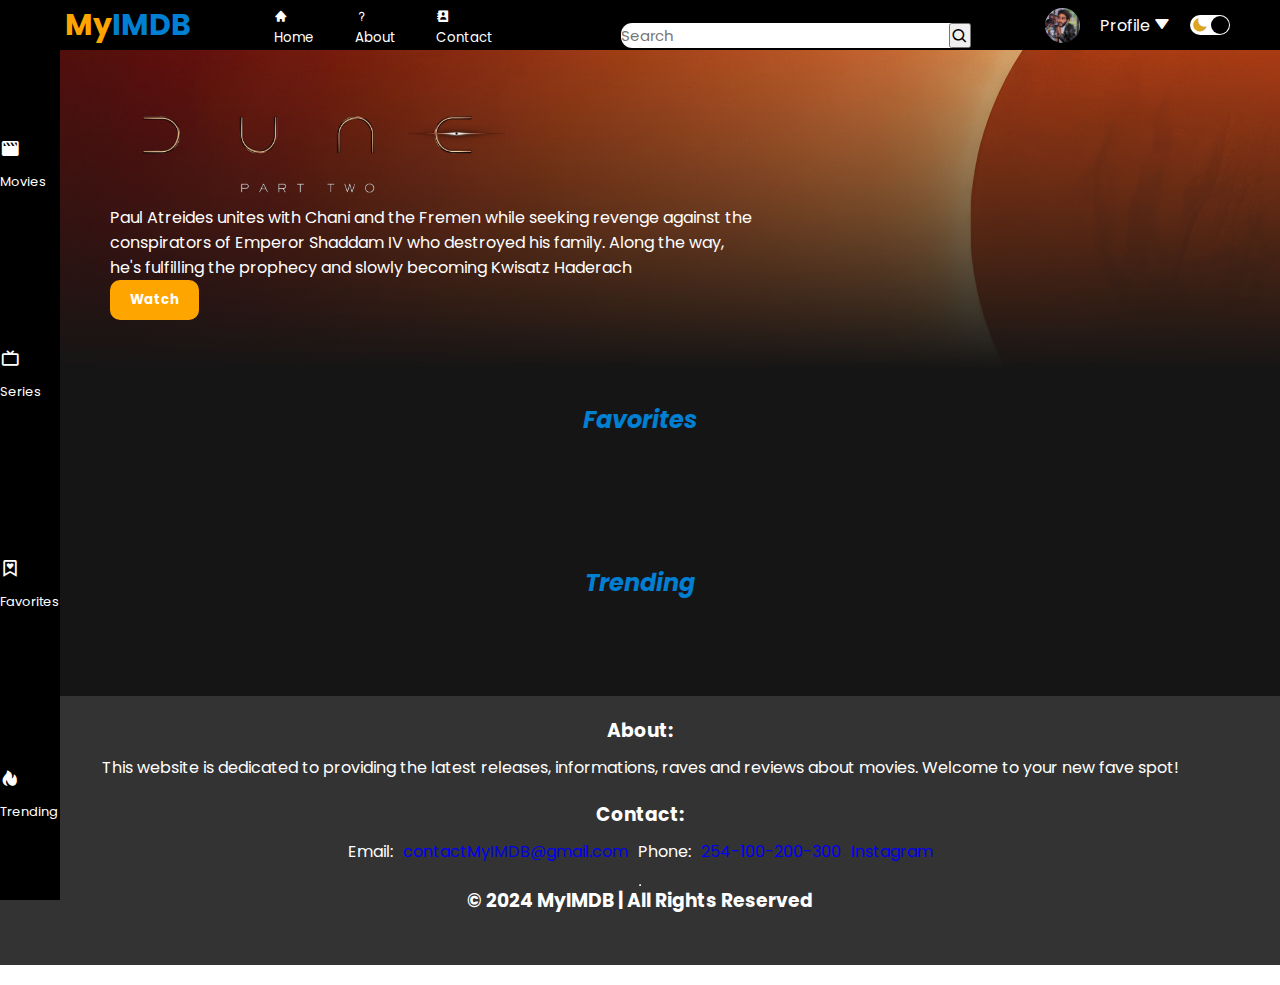
<file: index.html>
<!DOCTYPE html>
<html lang="en">
<head>
    <meta charset="UTF-8">
    <meta name="viewport" content="width=device-width, initial-scale=1.0">
    <title>MyIMDB</title>
    <link rel="stylesheet" href="style.css">
    <link rel="shortcut icon" href="images/icon73312.png" type="image/x-icon">
    <link href='https://unpkg.com/boxicons@2.1.4/css/boxicons.min.css' rel='stylesheet'>
    <link href='https://fonts.googleapis.com/css2?family=Poppins:wght@400;500;600;700&display=swap' rel="stylesheet">
</head>
<body>
  <header>
    <nav>
        <div class="navbar">
            <div class="navbar-container">
                <div class="logo-container">
                    <h1 class="logo">My<span class="S-logo">IMDB</span></h1>
                </div>
                <div class="menu-container">
                    <div class="menu-list">
                        <a href="#" class="menu-list-item">
                            <i class='bx bxs-home'></i>
                            <span>Home</span>
                        </a>
                        <a href="#about" class="menu-list-item">
                            <i class='bx bx-question-mark'></i>
                            <span>About</span>
                        </a>
                        <a href="#contact" class="menu-list-item">
                            <i class='bx bxs-contact' ></i>
                            <span>Contact</span>
                        </a>
                    </div>
                    <div class="search">
                        <input type="search" placeholder="Search" class="search-input">
                        <button id="searchBtn"><span><i class='bx bx-search'></i></span></button>
                    </div>
                </div>
                <div class="profile-container">
                    <img src="images/Screenshot_20240310-213617.png" alt="" class="profile-picture">
                    <div class="profile-text-container">
                        <span class="profile-text">Profile</span>
                        <i class='bx bxs-down-arrow'></i>
                    </div>
                    <div class="toggle">
                        <i class='bx bxs-moon toggle-icon'></i>
                        <i class='bx bx-brightness-half toggle-icon'></i>
                        <div class="toggle-ball"></div>
                    </div>
                </div>
            </div>
        </div>
    </nav>
    <div class="sidebar">
        <a href="#movies" class="side-content">
            <i class='left-menu-icon bx bxs-movie'></i>
            <span class="side-text">Movies</span>
        </a>
        <a href="#series" class="side-content">
            <i class='left-menu-icon bx bx-tv'></i>
            <span class="side-text">Series</span>
        </a>
        <a href="#favorites" class="side-content" id="favorites-link">
            <i class='left-menu-icon bx bx-bookmark-heart'></i>
            <span class="side-text">Favorites</span>
        </a>
        <a href="#trending" class="side-content" id="trending-link">
            <i class='left-menu-icon bx bxs-hot'></i>
            <span class="side-text">Trending</span>
        </a>
    </div>
  </header>

  <div class="container">
        <div class="featured-content"
            style="background-image: linear-gradient(to bottom, rgba(0,0,0,0), #151515), url(images/dune-part-2-poster.jpg);">
        <div class="content-container">

            <img class="featured-title" src="images/dune__part_two_logo_by_crillyboy25_dfvn4us-fullview.png" alt="">
            <p class="featured-desc">Paul Atreides unites with Chani and the Fremen while seeking revenge against the <br>conspirators of Emperor Shaddam IV who destroyed his family. Along the way, <br>he's fulfilling the prophecy and slowly becoming Kwisatz Haderach</p>
            <button class="featured-button">Watch</button>
            </div>
        </div>
        <div class="movies-container favorites" id="faves">
            <h2 class="categorical" id="favorites">Favorites</h2>
            <div class="movies-grid">
                
                <!-- <div class="card" data-id="movie8">
                    <div class="img">
                        <img src="images/pulp-fiction-cover-i1288.jpg" alt="">
                    </div>
                    <div class="info">
                        <h3>Pulp Fiction</h3>
                        <div class="single-info">
                            <span>Rating: </span>
                            <span>8.9 / 10</span>
                        </div>
                        <div class="single-info">
                            <span>Release Date: </span>
                            <span>14-10-1994</span>
                        </div>
                    </div>
                </div> -->
            </div>
        </div>
        <div class="movies-container trending" id="trendy">
            <h2 class="categorical" id="trending">Trending</h2>
            <div class="movies-grid">
                
                <!-- <div class="card" data-id="movie8">
                    <div class="img">
                        <img src="images/pulp-fiction-cover-i1288.jpg" alt="">
                    </div>
                    <div class="info">
                        <h3>Pulp Fiction</h3>
                        <div class="single-info">
                            <span>Rating: </span>
                            <span>8.9 / 10</span>
                        </div>
                        <div class="single-info">
                            <span>Release Date: </span>
                            <span>14-10-1994</span>
                        </div>
                    </div>
                </div> -->
            </div>
        </div>


  </div>


  <div class="popup-container">
    <!-- <span class="x-icon">&#10006;</span>
    <div class="content">
        <div class="left">
            <div class="poster-img">
                <img src="images/images (3).jpg" alt="">
            </div>
            <div class="single-info">
                <span>Add to Favorites:</span>
                <span class="heart-icon">&#9829;</span>
            </div>
        </div>
        <div class="right">
            <h2>Movie Title</h2>
            <h4>Movie Tagline</h4>
            <div class="single-info-container">
                <div class="single-info">
                    <span>Language:</span>
                    <span>English</span>
                </div>
                <div class="single-info">
                    <span>Length:</span>
                    <span>120 minutes</span>
                </div>
                <div class="single-info">
                    <span>Rating:</span>
                    <span>10 / 10</span>
                </div>
                <div class="single-info">
                    <span>Budget:</span>
                    <span>1300000</span>
                </div>
                <div class="single-info">
                    <span>Release Date:</span>
                    <span>05-10-2023</span>
                </div>
            </div>
            <div class="genres">
                <h3>Genres</h3>
                <ul>
                    <li>Action</li>
                    <li>Drama</li>
                    <li>Romance</li>
                </ul>
            </div>
            <div class="overview">
                <h3>overview</h3>
                <p>Lorem ipsum dolor sit amet consectetur, adipisicing elit. Quasi maxime optio similique exercitationem quis voluptatem sit et expedita porro ut. Totam magni maiores adipisci facere repudiandae blanditiis provident veritatis neque?</p>
            </div>
            <div class="trailer">
                <h3>trailer</h3>
                <iframe width="560" height="315" src="https://www.youtube.com/embed/Kmo8NLKkfcQ" title="YouTube video player" frameborder="0" allow="accelerometer; autoplay; clipboard-write; encrypted-media; gyroscope; picture-in-picture" allowfullscreen></iframe>
            </div>
        </div>
    </div> -->
  </div>

  <footer class="footer-section">
    <div class="footer-content">
      <div class="footer-section">
        <h3 id="about">About:</h3>
        <p>This website is dedicated to providing the latest releases, informations, raves and reviews about movies. Welcome to your new fave spot!</p>
      </div>
      <div class="footer-section">
        <h3 id="contact">Contact:</h3>
        <div class="contact-info">
          <p>Email:</p>
          <span><a href="https://mail.google.com/mail/u/0/">contactMyIMDB@gmail.com</a></span><br>
          <p>Phone:</p>
          <span><a href="#">254-100-200-300</a></span><br>
          <p><a href="https://www.instagram.com/">Instagram</a></p>
        </div>
      </div>
      <hr>
      <div class="footer-section">
            <h3>© 2024 MyIMDB | All Rights Reserved</h3>
      </div>
    </div>
  </footer>

    <script src="script.js"></script>
</body>
</html>
</file>
<file: style.css>
*{
    font-family: "Poppins", sans-serif;
    margin: 0;
    padding: 0;
    scroll-behavior: smooth;
    box-sizing: border-box;
    scroll-padding-top: 2rem;

}
a {
    text-decoration: none;
}

li {
    list-style: none;
}

img {
    width: 100%;
}

.navbar {
    width: 100%;
    height: 50px;
    background-color: black;

}

.navbar-container{
    display: flex;
    align-items: center;
    padding: 0 50px;
    height: 100%;
    color: white;
    font-family: 'poppins', sans-serif;
}

.logo-container{
    flex: 1;
    margin-left: 15px;
}

.logo{
    font-family: 'poppins', sans-serif;
    font-size: 30px;
    color: orange;
}

.S-logo{
    color: rgb(0, 127, 211);
}

.menu-container{
    display: flex;
    flex: 6;
}

.menu-list{
    display: flex;
    font-size: smaller;
    margin-top: 5px;
    margin-left: 80px;
}

.menu-list-item{
    margin-right: 30px;
    color: white;
}

.search{
    width: 100%;
    max-width: 350px;
    display: flex;
    align-items: center;
    border-radius: .7rem;
    justify-content: space-between;
    margin-top: auto;
    margin-left: 90px;
    background-color: white;
}

#searchBtn{
    font-size: 1.1rem;
    margin-left: 6px;
    height: 25px;
}

#searchBtn:hover{
    color: red;
}

.search-input{
    width: 100%;
    border: none;
    outline: none;
    color: black;
    background: transparent;
    font-size: 0.938rem;

}

.profile-container{
    flex: 2;
    display: flex;
    align-items: center;
    justify-content: flex-end;
}

.profile-text-container{
    margin: 0 20px;

}

.profile-picture{
    width: 35px;
    height: 35px;
    border-radius: 50%;
    object-fit: cover;
}

.toggle{
    width: 40px;
    height: 20px;
    background-color: white;
    border-radius: 30px;
    display: flex;
    align-items: center;
    justify-content: space-around;
    position: relative;
}

.toggle-icon{
    color: goldenrod;
}

.toggle-ball{
    width: 18px;
    height: 18px;
    background-color: black;
    position: absolute;
    right: 1px;
    border-radius: 50%;
    cursor: pointer;
    transition: 1s ease all;

}

.sidebar{
    width: 60px;
    height: 100%;
    background-color: black;
    position: fixed;
    top: 0;
    display: flex;
    flex-direction: column;
    align-items: center;
    justify-content: space-around;
    padding-top: 60px;
  
}

.side-text{
    font-size: small;
    

}

.left-menu-icon{
    font-size: 20px;
    margin-bottom: 10px;

    
}
.side-content{
    color: white;
    
}

.container{
    background-color: #151515;
    height: calc(100% - 50px);
    color: white;

}

.content-container{
    margin-left: 60px;
}

.featured-content{
    height: 100%;
    background-color: rgb(245, 182, 64);
    padding: 50px;
}

.featured-title{
    width: 400px;
}

.featured-description{
    width: 500px;
    color: rgb(243, 235, 219);
    margin: 30px 0;
    
}

.featured-button{
    background-color: orange;
    color: white;
    padding: 10px 20px;
    border-radius: 10px;
    border: none;
    outline: none;
    font-weight: bold;
}

::-webkit-scrollbar {
    display: none;
}

.categorical{
    font-style: italic;
    color: rgba(0, 127, 211);
}
.card {
    width: clamp(150px, 95vw, 250px);
    box-shadow: 0 0 .5rem rgb(255, 174, 0);
    outline: 2px solid rgba(255, 0, 0, .6);
    overflow: hidden;
    color: #fff;
    cursor: pointer;
    border-radius: .5rem;
}
.img {
    width: 100%;
    height: 200px;
    overflow: hidden;
    position: relative;
    transition: 200ms ease-in-out transform;
}
.img img {
    width: 100%;
    height: 100%;
    object-fit: cover;
}
.img::before {
    content: '';
    position: absolute;
    bottom: 0;
    width: 100%;
    height: 30%;
    background-image: linear-gradient(to top, #151515, transparent);
}
.info {
    padding: 2rem 1rem 1rem;
}
.info h3 {
    margin-bottom: 0.5rem;
    font-size: 1.3rem;
}
.single-info {
    display: flex;
    align-items: center;
    justify-content: space-between;
    font-size: .8rem;
    margin: .2rem 0;
}
.card:hover .img {
    transform: scale(1.1);
}

.movies-grid {
    display: flex;
    align-items: flex-start;
    justify-content: center;
    flex-wrap: wrap;
    gap: 2rem;
    padding: 2rem;
}

.movies-container {
    padding: 2rem;
    text-align: center;
    color: #fff;
}

.popup-container{
    position: fixed;
    width: 100%;
    height: 100%;
    background-image: linear-gradient(rgba(0, 0, 0, .9), rgba(0, 0, 0, 1)), url(images/image2.jpg);
    background-size: cover;
    background-position: center;
    top: 0;
    display: flex;
    align-items: center;
    justify-content: center;
    color: #fff;
    padding: 3rem;
    overflow-y: scroll;
    transform: scale(0);
    transition: 200ms ease-in-out transform;
    /* margin-left: 60px; */
}

.content{
    display: flex;
    align-items: flex-start;
    gap: 3rem;
    width: 1200px;
    margin-top: 10rem;
}

.content .left .single-info{
    font-style: 1rem;
    padding: .5rem 0;

}

.content .left .single-info .heart-icon{
    font-style: 2rem;
    user-select: none;
    cursor: pointer;

}

.content .left .single-info .heart-icon:hover{
    transform: scale(1.1);
}
.content .left .single-info .heart-icon:active{
    transform: scale(.9);
}

.poster-img{
    width: 300px;
    height: 300px;
    overflow: hidden;
    border-radius: 0.5rem;
    box-shadow: 0 0 .5rem rgba(255, 0, 0, 1);
    border: 1px solid rgba(255, 0, 0, 1);

}

.poster-img img {
    width: 100%;
    height: 100%;
    object-fit: cover;
}

.single-info-container { width: 200px; }
.right > *:not(h2) { margin: 1rem 0; }
.trailer iframe {
    border: 2px solid rgba(255, 0, 0, 1);
    box-shadow: 0 0 .5rem rgba(255, 0, 0, 1);
    border-radius: .5rem;
    max-width: 400px;
    width: 100%;
    height: 200px;
}

.x-icon {
    font-size: 2rem;
    position: absolute;
    top: 100px;
    right: 100px;
    cursor: pointer;
    user-select: none;
}

.x-icon:hover { transform: scale(1.3); }
.x-icon:active { transform: scale(1); }

.show-popup { transform: scale(1); }

.change-color { color: #ff0000; }

.x-icon:hover { transform: scale(1.3); }
.x-icon:active { transform: scale(1); }

.show-popup { transform: scale(1); }

.change-color { color: #ff0000; }

footer {
    background-color: #333;
    color: #fff;
    padding: 20px 0;
    text-align: center;
  }

  .footer-content {
    display: flex;
    flex-direction: column;
    align-items: center;
  }

  .footer-section {
    margin-bottom: 20px;
  }

  .footer-section h3 {
    margin-bottom: 10px;
  }

  .footer-section p {
    margin: 0;
  }

  .contact-info {
    display: flex;
    justify-content: center;
  }

  .contact-info p {
    margin: 0 10px;
  }

  .container.active{
    background-color: white;
  }

  .popup-container.active{
    background-color: white;
  }

  .footer-section.active{
    background-color: white;

  }

  .featured-content.active{
    color: black;
  }

  .content-container.active{
    color: black;
  }

  #faves.active{
    color: black;
  }

  #trendy.active{
    color: black;
  }

  .movies-grid.active{
    color: black;
  }

  .popup-container.active{
    color: black;
  }

  .footer-content.active{
    color: black;
  }

  .navbar-container.active {
    background-color: white;
  
    color: black;
  }
  
  .sidebar.active{
      background-color: white;
  }
  
  .left-menu-icon.active{
      color: black;
  }
  
  .toggle.active{
      background-color: black;
  }
  
  .toggle-ball.active{
      background-color: white;
      transform: translateX(-20px);
  }
  

@media only screen and (max-width: 800px) {
    .popup-container * { padding: 0; }
    .popup-container { padding: 2rem; }
    .content {
        flex-direction: column;
        margin-top: 50rem;
    }
    .x-icon {
        top: 10px;
        right: 20px;
    }
}
</file>
